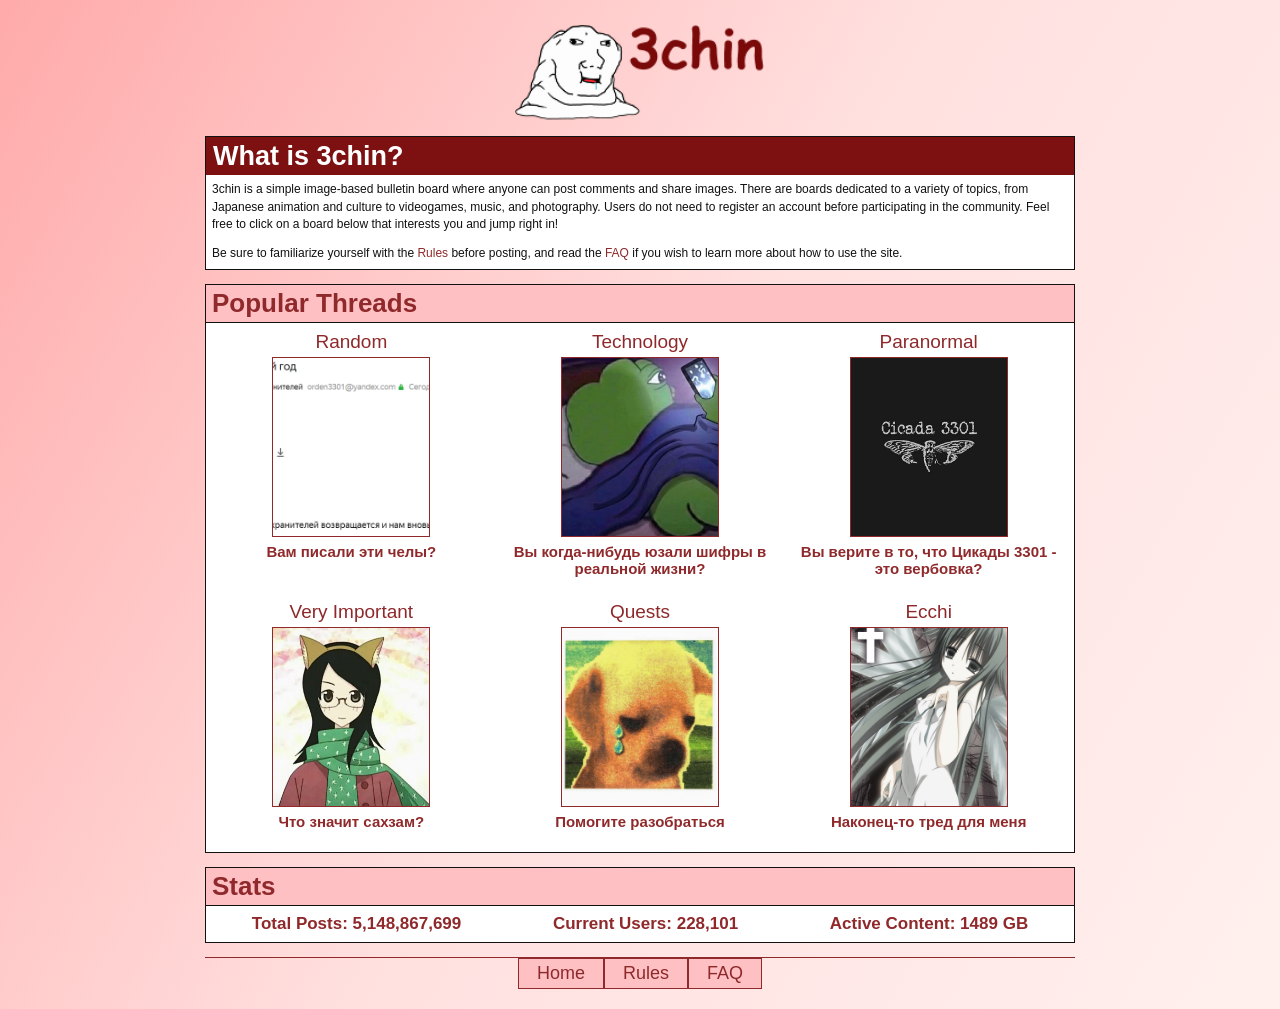
<file: index.html>
<!doctype html>
<html lang="ru">
<head>
<meta charset="utf-8"><meta name="viewport" content="width=device-width, initial-scale=1">
<title>3chin — Imageboard</title><link rel="stylesheet" href="css/style.css">
</head>
<body class="home-page">
<header class="site-logo">
  <img src="assets/3chin-logo.png" alt="3chin logo">
</header>
<main class="home-wrap">
  <section class="panel what-panel">
    <h1>What is 3chin?</h1>
    <div class="panel-body">
      <p>3chin is a simple image-based bulletin board where anyone can post comments and share images. There are boards dedicated to a variety of topics, from Japanese animation and culture to videogames, music, and photography. Users do not need to register an account before participating in the community. Feel free to click on a board below that interests you and jump right in!</p>
      <p>Be sure to familiarize yourself with the <a href="rules.html">Rules</a> before posting, and read the <a href="faq.html">FAQ</a> if you wish to learn more about how to use the site.</p>
    </div>
  </section>
  <section class="popular-panel">
    <h2>Popular Threads</h2>
    <div class="popular-grid" id="popular-grid"></div>
  </section>
  <section class="stats-panel">
    <h2>Stats</h2>
    <div class="stats-row"><span>Total Posts: 5,148,867,699</span><span>Current Users: 228,101</span><span>Active Content: 1489 GB</span></div>
  </section>
</main>
<footer class="footer-nav"><a href="index.html">Home</a><a href="rules.html">Rules</a><a href="faq.html">FAQ</a></footer>
<script src="js/app.js"></script>
</body></html>
</file>
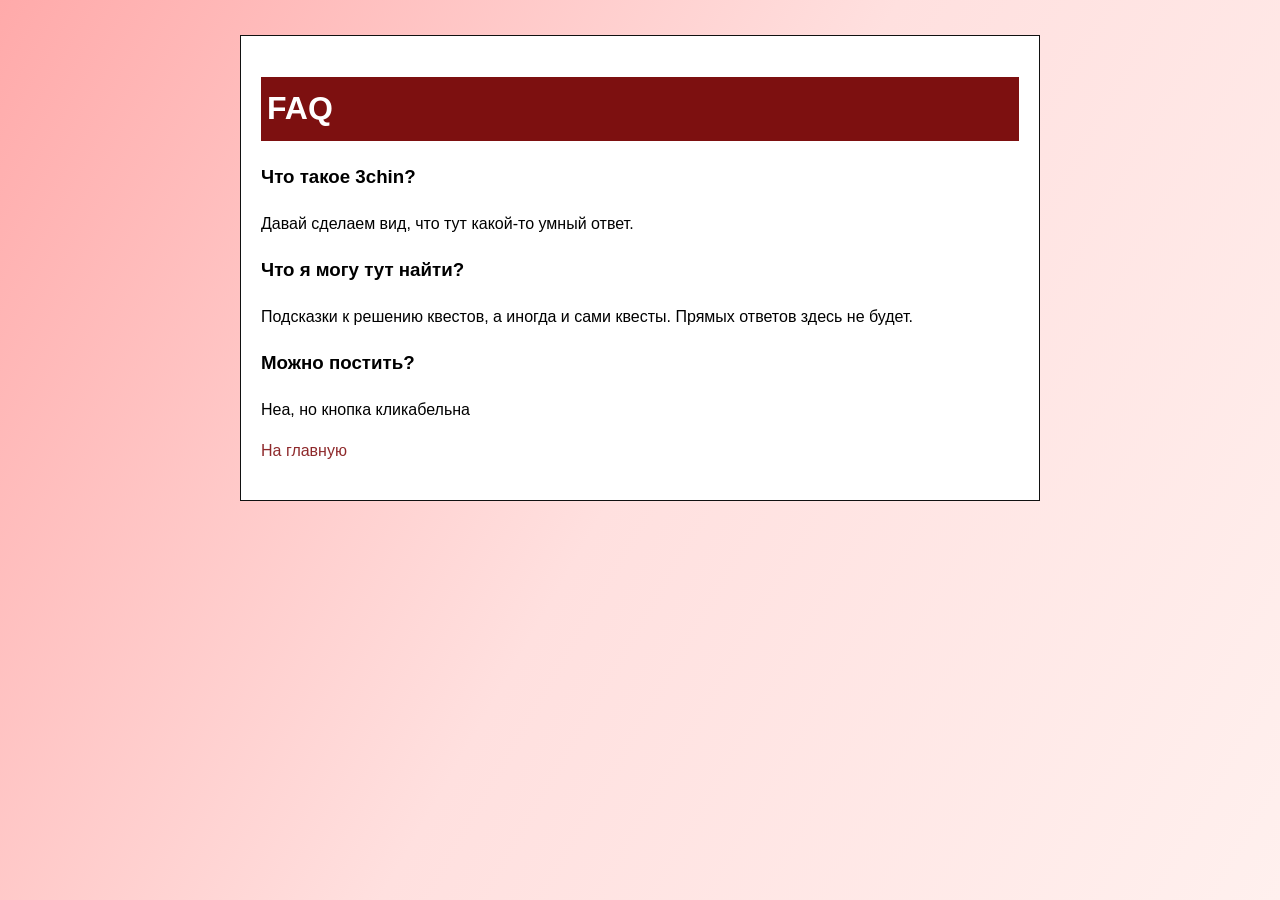
<file: faq.html>
<!doctype html><html lang="ru"><head><meta charset="utf-8"><meta name="viewport" content="width=device-width,initial-scale=1"><title>3chin — FAQ</title><link rel="stylesheet" href="css/style.css"></head><body><main class="simple-page"><h1>FAQ</h1><h3>Что такое 3chin?</h3><p>Давай сделаем вид, что тут какой-то умный ответ.</p><h3>Что я могу тут найти?</h3><p>Подсказки к решению квестов, а иногда и сами квесты. Прямых ответов здесь не будет.</p><h3>Можно постить?</h3><p>Неа, но кнопка кликабельна</p><p><a href="index.html">На главную</a></p></main></body></html>
</file>
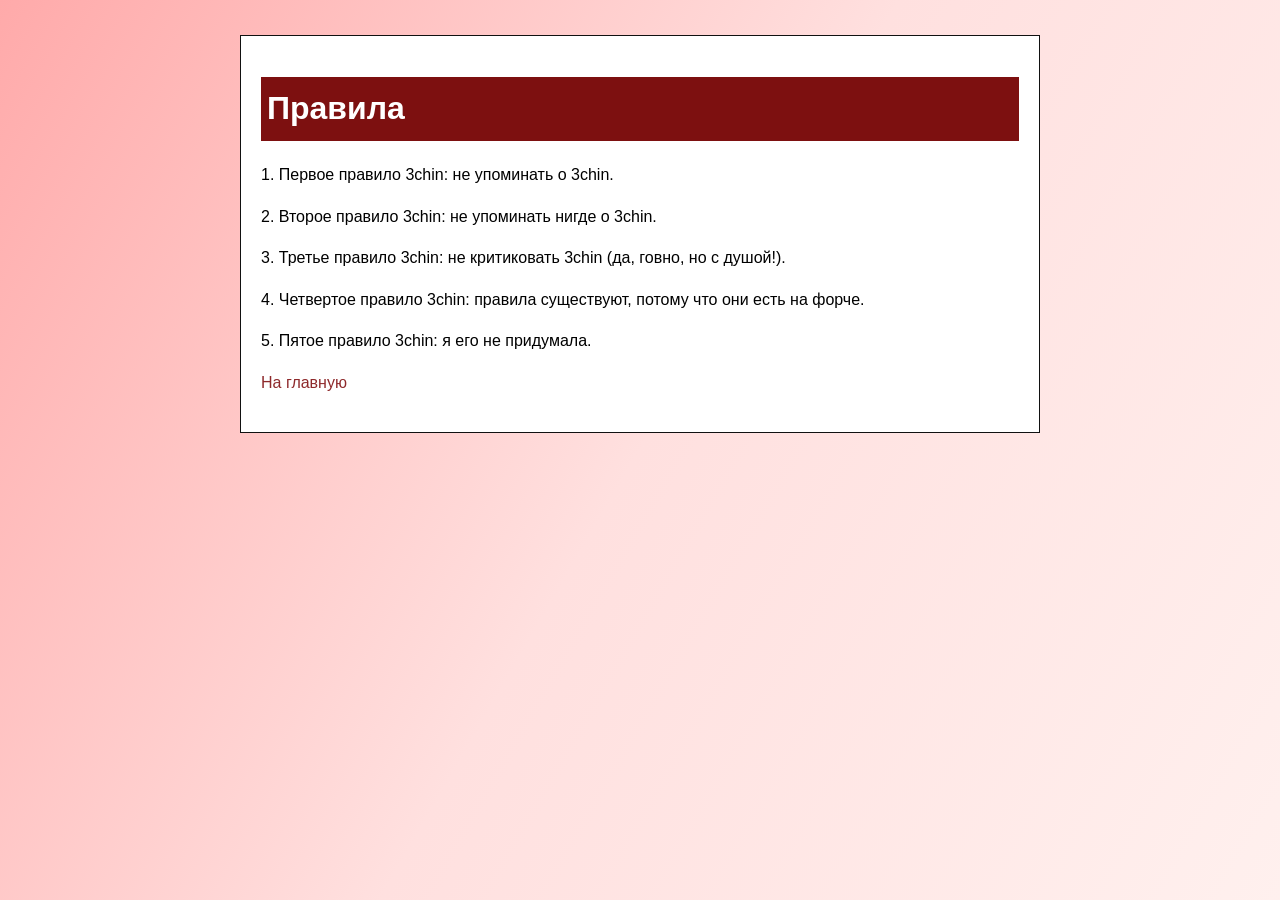
<file: rules.html>
<!doctype html><html lang="ru"><head><meta charset="utf-8"><meta name="viewport" content="width=device-width,initial-scale=1"><title>3chin — Rules</title><link rel="stylesheet" href="css/style.css"></head><body><main class="simple-page"><h1>Правила</h1><p>1. Первое правило 3chin: не упоминать о 3chin.</p><p>2. Второе правило 3chin: не упоминать нигде о 3chin.</p><p>3. Третье правило 3chin: не критиковать 3chin (да, говно, но с душой!).</p><p>4. Четвертое правило 3chin: правила существуют, потому что они есть на форче.</p><p>5. Пятое правило 3chin: я его не придумала.</p><p><a href="index.html">На главную</a></p></main></body></html>
</file>
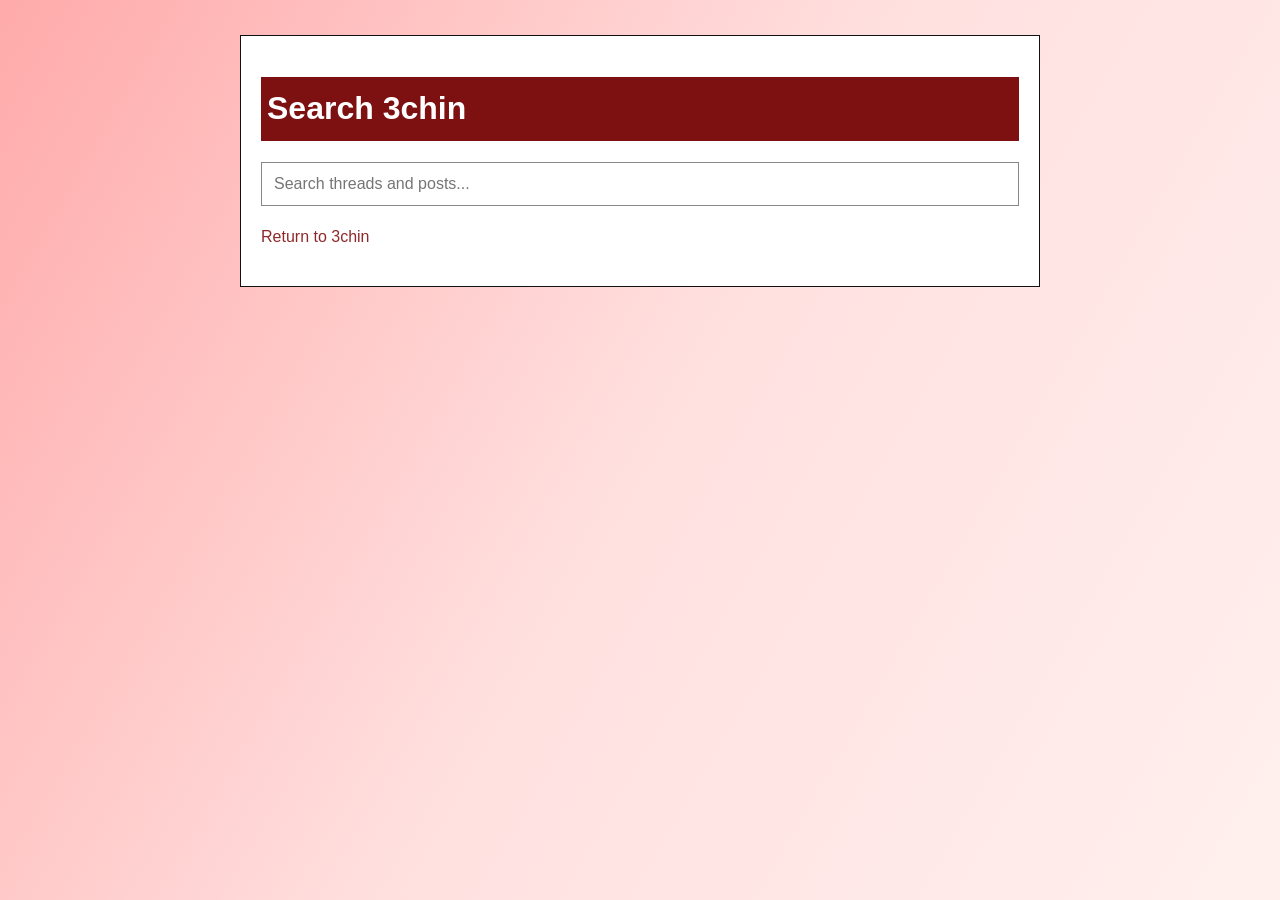
<file: search.html>
<!doctype html><html lang="ru"><head><meta charset="utf-8"><meta name="viewport" content="width=device-width,initial-scale=1"><title>3chin — Search</title><link rel="stylesheet" href="css/style.css"></head><body><main class="simple-page"><h1>Search 3chin</h1><input id="search-input" class="search-input" placeholder="Search threads and posts..."><div id="search-results"></div><p><a href="index.html">Return to 3chin</a></p></main><script src="js/app.js"></script></body></html>
</file>
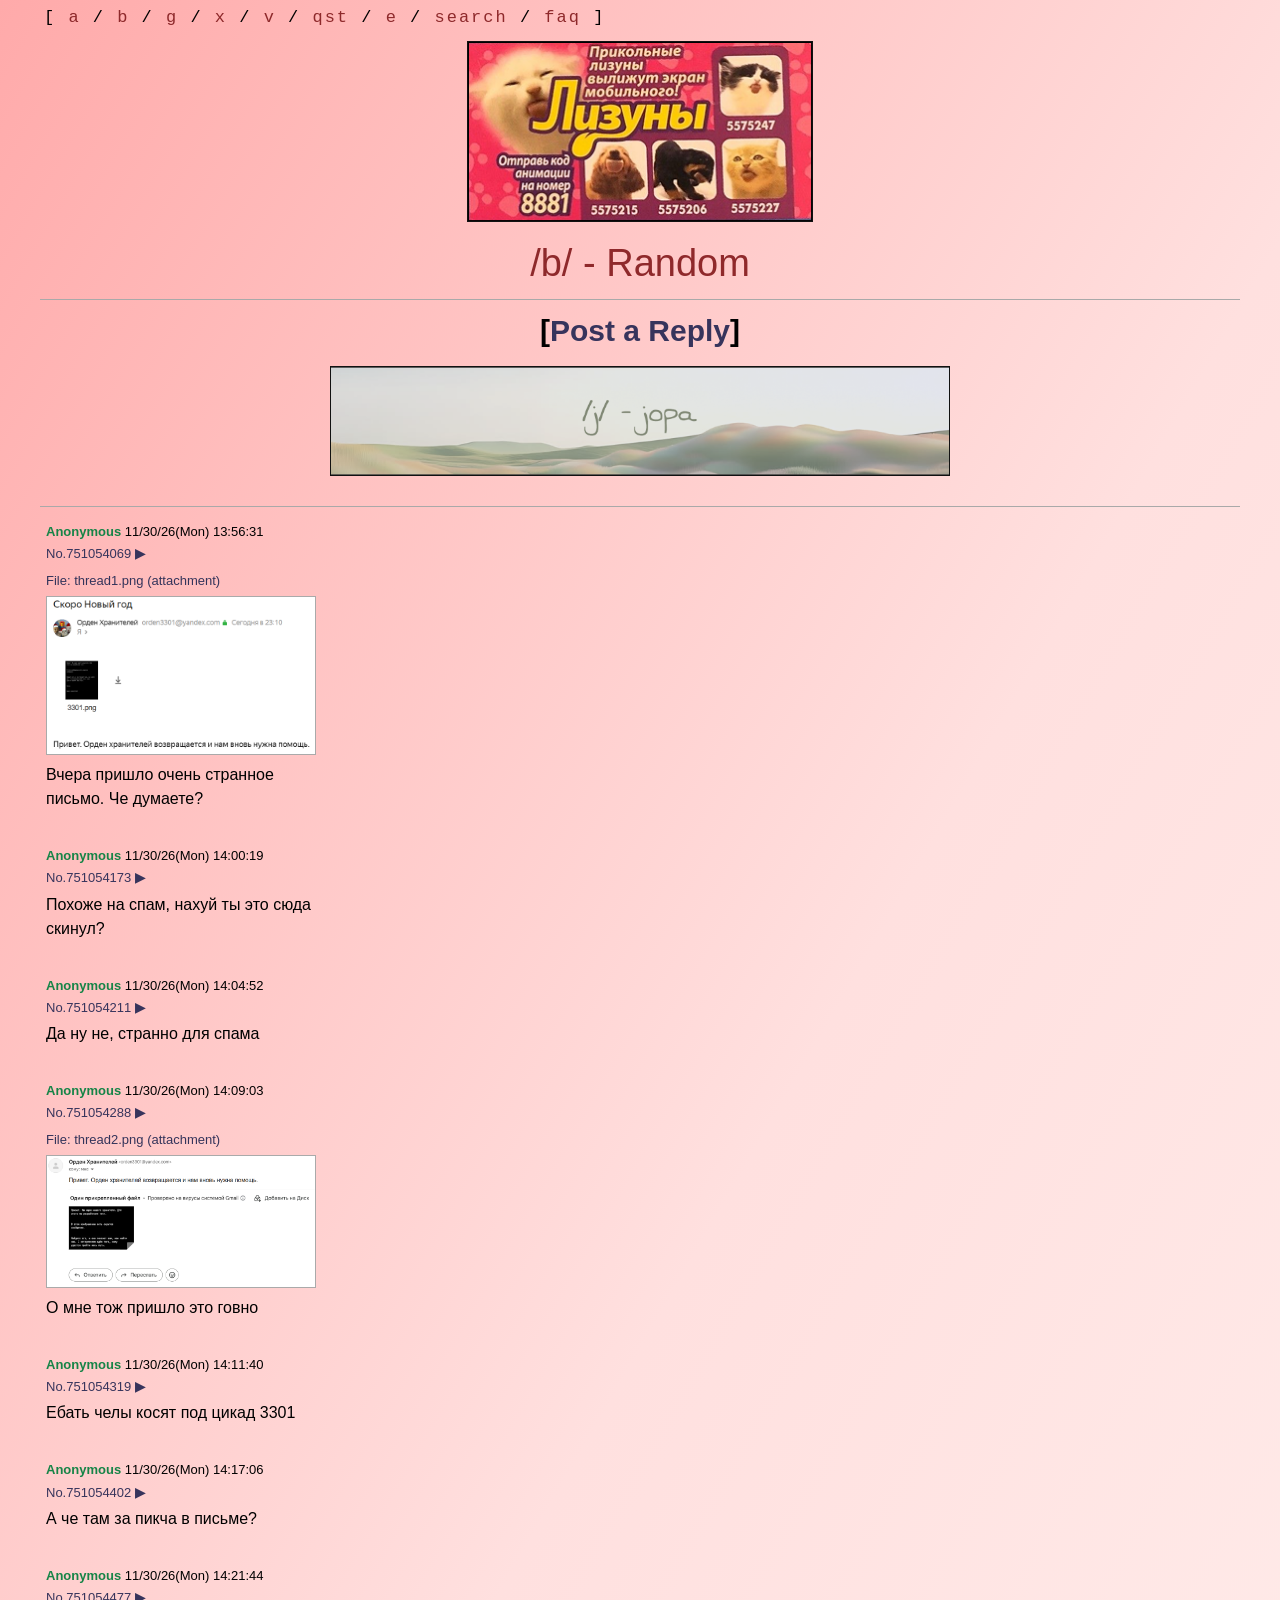
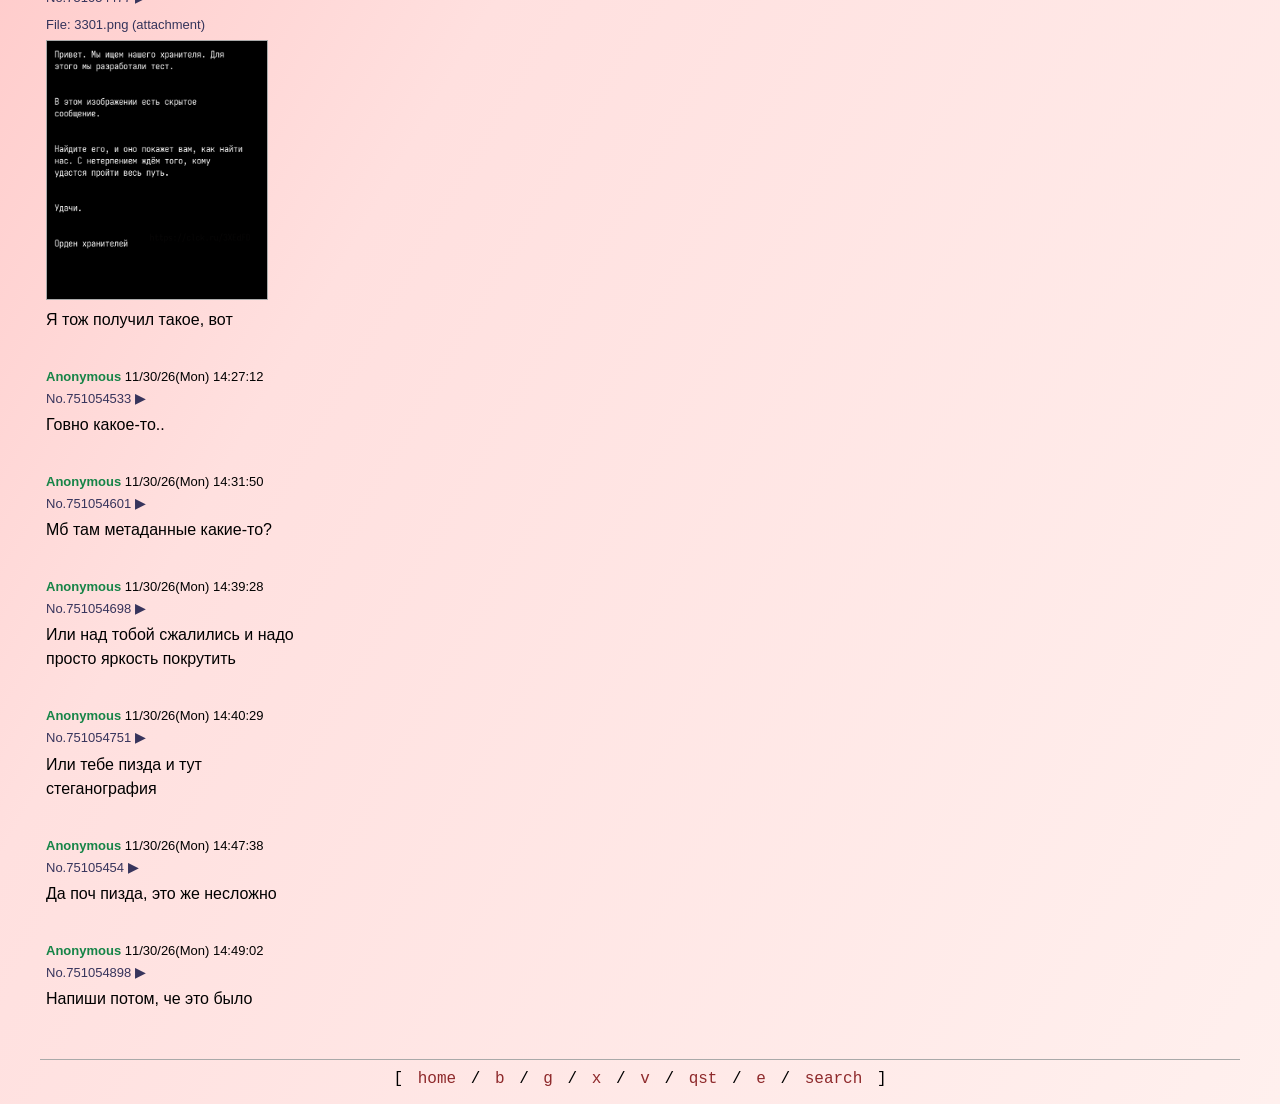
<file: thread.html>
<!doctype html><html lang="ru"><head><meta charset="utf-8"><meta name="viewport" content="width=device-width,initial-scale=1"><title>3chin — Thread</title><link rel="stylesheet" href="css/style.css"></head><body><main class="thread-page">
<div class="top-nav">[ 
  <a href="index.html">a</a> /
  <a href="boards/b.html">b</a> /
  <a href="boards/g.html">g</a> /
  <a href="boards/x.html">x</a> /
  <a href="boards/v.html">v</a> /
  <a href="boards/qst.html">qst</a> /
  <a href="boards/e.html">e</a> /
  <a href="search.html">search</a> /
  <a href="faq.html">faq</a>
]</div>
<div class="ad-banner"><img src="assets/slime-banner.png" alt="3chin advertisement"></div>
<h1 id="board-title"></h1><hr>
<div class="reply-row">[<a href="#" id="reply-button">Post a Reply</a>]</div>
<div class="thread-image"><img src="assets/thread-landscape.png" alt="3chin board banner"></div>
<hr>
<div id="posts"></div>
<footer class="bottom-nav">[
  <a href="index.html">home</a> /
  <a href="boards/b.html">b</a> /
  <a href="boards/g.html">g</a> /
  <a href="boards/x.html">x</a> /
  <a href="boards/v.html">v</a> /
  <a href="boards/qst.html">qst</a> /
  <a href="boards/e.html">e</a> /
  <a href="search.html">search</a>
]</footer>
</main><script src="js/app.js"></script></body></html>
</file>
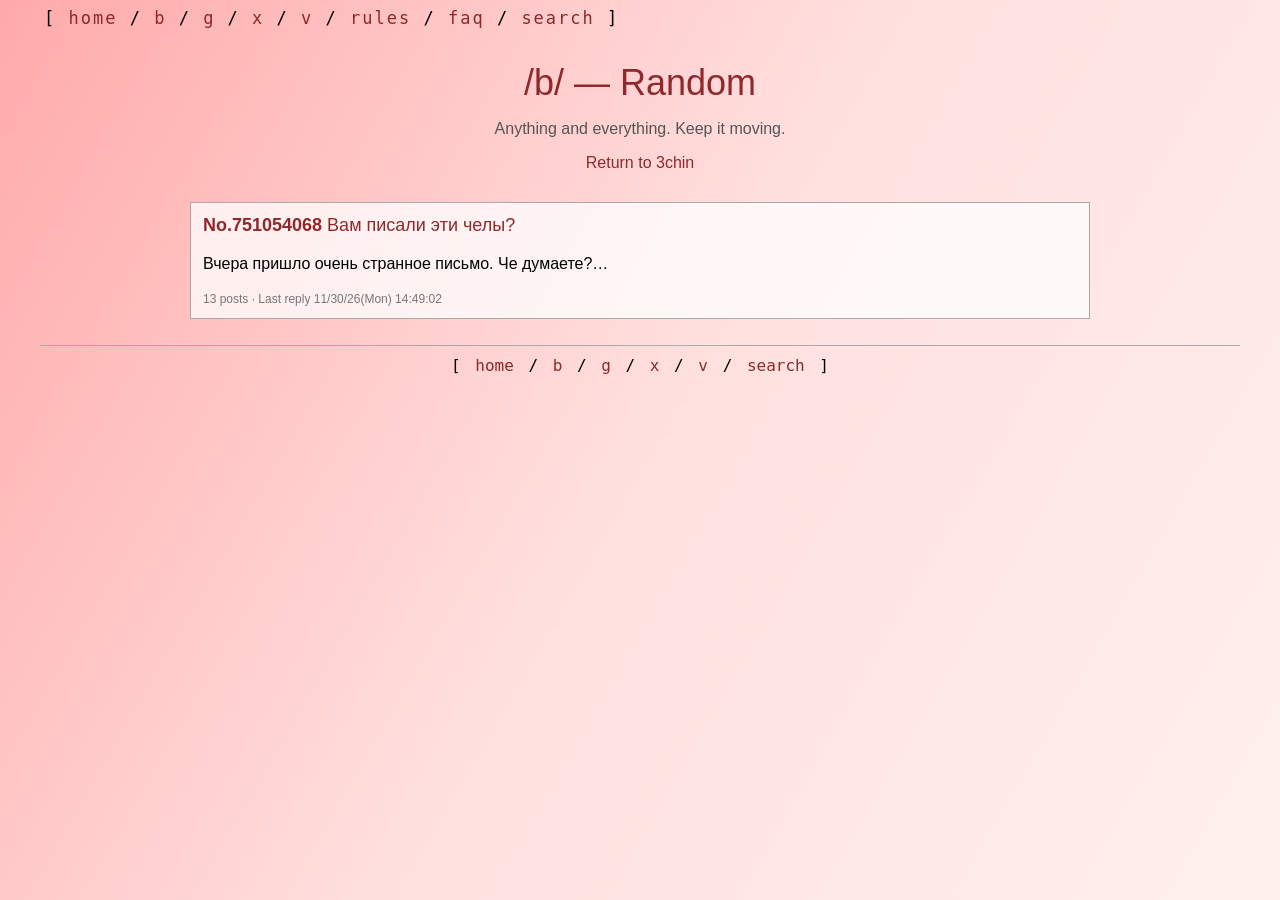
<file: boards/b.html>
<!doctype html><html lang="ru"><head><meta charset="utf-8"><meta name="viewport" content="width=device-width,initial-scale=1"><title>3chin — /b/</title><link rel="stylesheet" href="../css/style.css"></head><body><main class="board-page">
<div class="top-nav">[ <a href="../index.html">home</a> / <a href="b.html">b</a> / <a href="g.html">g</a> / <a href="x.html">x</a> / <a href="v.html">v</a> / <a href="../rules.html">rules</a> / <a href="../faq.html">faq</a> / <a href="../search.html">search</a> ]</div>
<header class="board-header"><h1>/b/ — Random</h1><p>Anything and everything. Keep it moving.</p><a href="../index.html">Return to 3chin</a></header>
<div id="thread-list" class="thread-list" data-board="b"></div>
<footer class="bottom-nav">[ <a href="../index.html">home</a> / <a href="b.html">b</a> / <a href="g.html">g</a> / <a href="x.html">x</a> / <a href="v.html">v</a> / <a href="../search.html">search</a> ]</footer>
</main><script src="../js/app.js"></script></body></html>
</file>
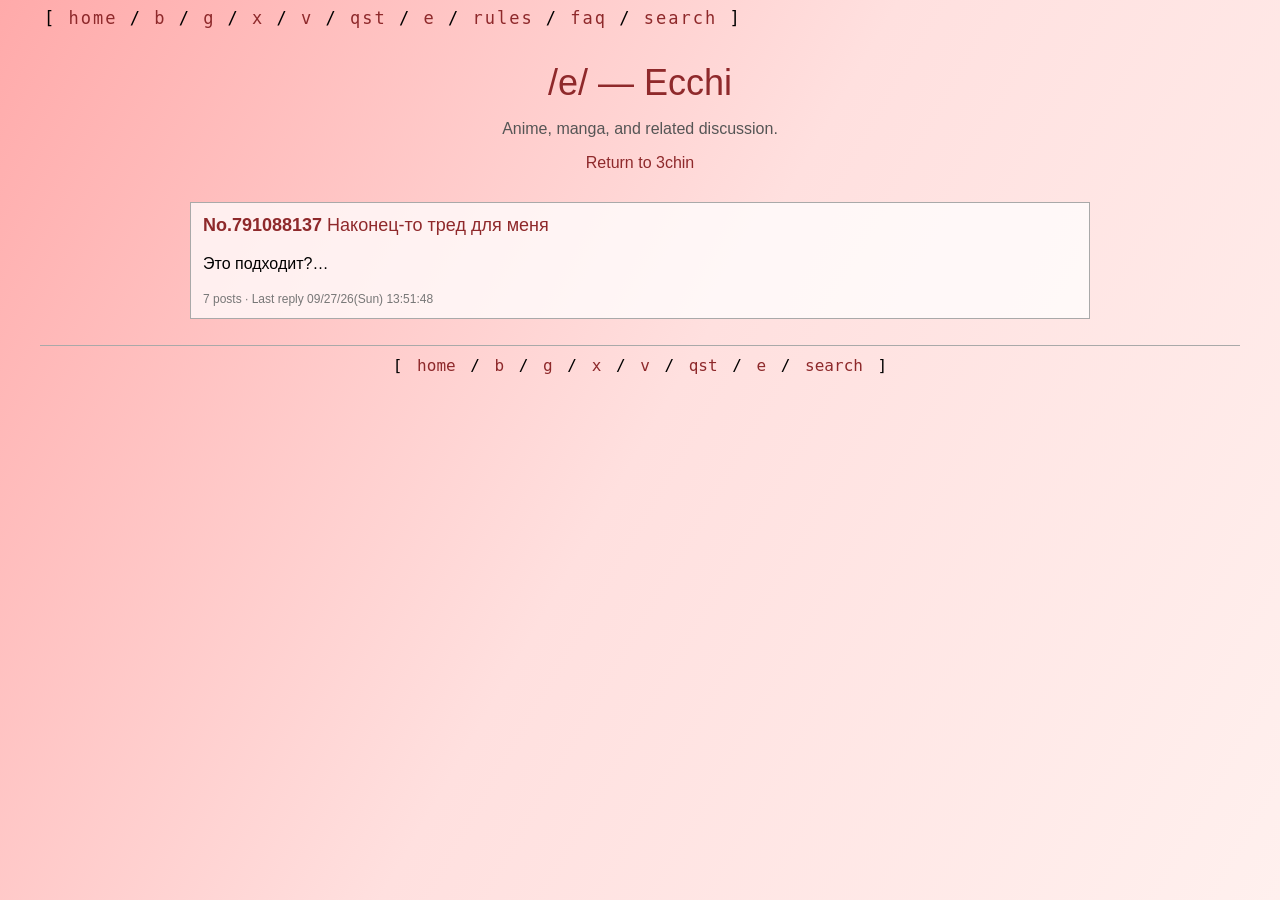
<file: boards/e.html>
<!doctype html>
<html lang="ru">
<head>
  <meta charset="utf-8">
  <meta name="viewport" content="width=device-width,initial-scale=1">
  <title>3chin — /e/</title>
  <link rel="stylesheet" href="../css/style.css">
</head>
<body>
  <main class="board-page">
    <div class="top-nav">[
      <a href="../index.html">home</a> /
      <a href="b.html">b</a> /
      <a href="g.html">g</a> /
      <a href="x.html">x</a> /
      <a href="v.html">v</a> /
      <a href="qst.html">qst</a> /
      <a href="e.html">e</a> /
      <a href="../rules.html">rules</a> /
      <a href="../faq.html">faq</a> /
      <a href="../search.html">search</a>
    ]</div>

    <header class="board-header">
      <h1>/e/ — Ecchi</h1>
      <p>Anime, manga, and related discussion.</p>
      <a href="../index.html">Return to 3chin</a>
    </header>

    <div id="thread-list" class="thread-list" data-board="e"></div>

    <footer class="bottom-nav">[
      <a href="../index.html">home</a> /
      <a href="b.html">b</a> /
      <a href="g.html">g</a> /
      <a href="x.html">x</a> /
      <a href="v.html">v</a> /
      <a href="qst.html">qst</a> /
      <a href="e.html">e</a> /
      <a href="../search.html">search</a>
    ]</footer>
  </main>
  <script src="../js/app.js"></script>
</body>
</html>
</file>
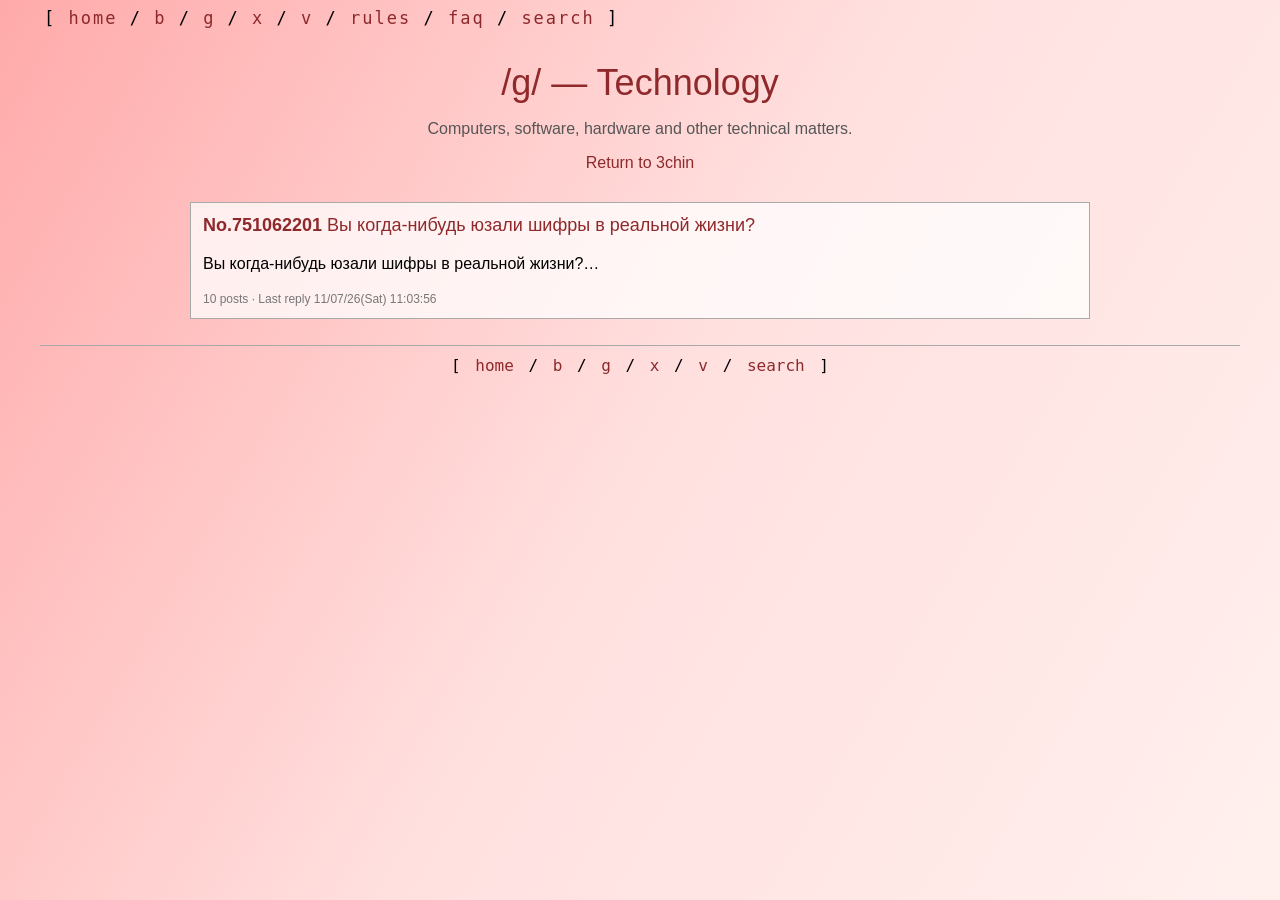
<file: boards/g.html>
<!doctype html><html lang="ru"><head><meta charset="utf-8"><meta name="viewport" content="width=device-width,initial-scale=1"><title>3chin — /g/</title><link rel="stylesheet" href="../css/style.css"></head><body><main class="board-page">
<div class="top-nav">[ <a href="../index.html">home</a> / <a href="b.html">b</a> / <a href="g.html">g</a> / <a href="x.html">x</a> / <a href="v.html">v</a> / <a href="../rules.html">rules</a> / <a href="../faq.html">faq</a> / <a href="../search.html">search</a> ]</div>
<header class="board-header"><h1>/g/ — Technology</h1><p>Computers, software, hardware and other technical matters.</p><a href="../index.html">Return to 3chin</a></header>
<div id="thread-list" class="thread-list" data-board="g"></div>
<footer class="bottom-nav">[ <a href="../index.html">home</a> / <a href="b.html">b</a> / <a href="g.html">g</a> / <a href="x.html">x</a> / <a href="v.html">v</a> / <a href="../search.html">search</a> ]</footer>
</main><script src="../js/app.js"></script></body></html>
</file>
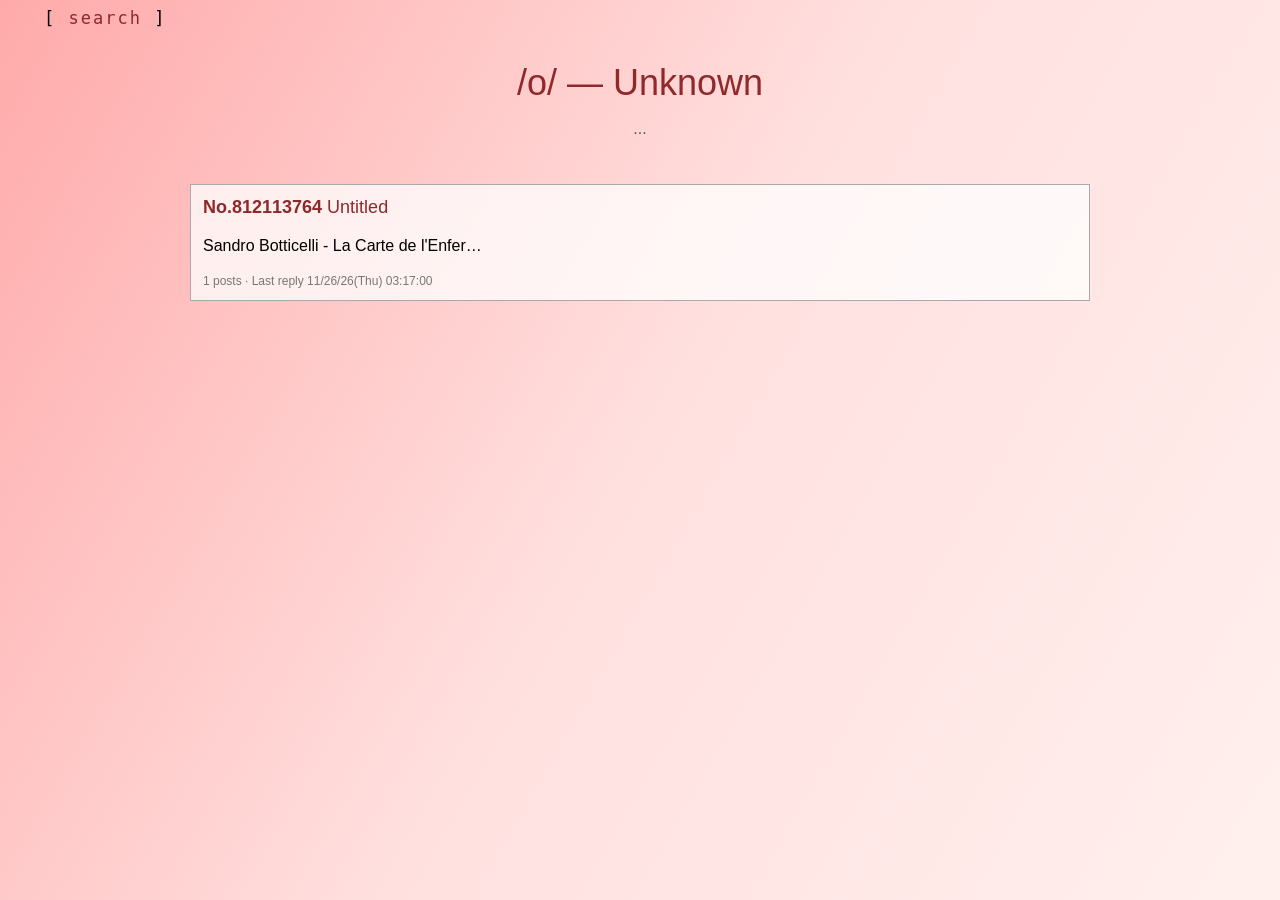
<file: boards/o.html>
<!doctype html>
<html lang="ru">
<head>
<meta charset="utf-8">
<meta name="viewport" content="width=device-width,initial-scale=1">
<title>3chin — /archive/</title>
<link rel="stylesheet" href="../css/style.css">
</head>
<body>
<main class="board-page">

<div class="top-nav">
[ <a href="../search.html">search</a> ]
</div>

<header class="board-header">
<h1>/o/ — Unknown</h1>
<p>...</p>
</header>

<div id="thread-list"
     class="thread-list"
     data-board="o">
</div>

</main>
<script src="../js/app.js"></script>
</body>
</html>
</file>
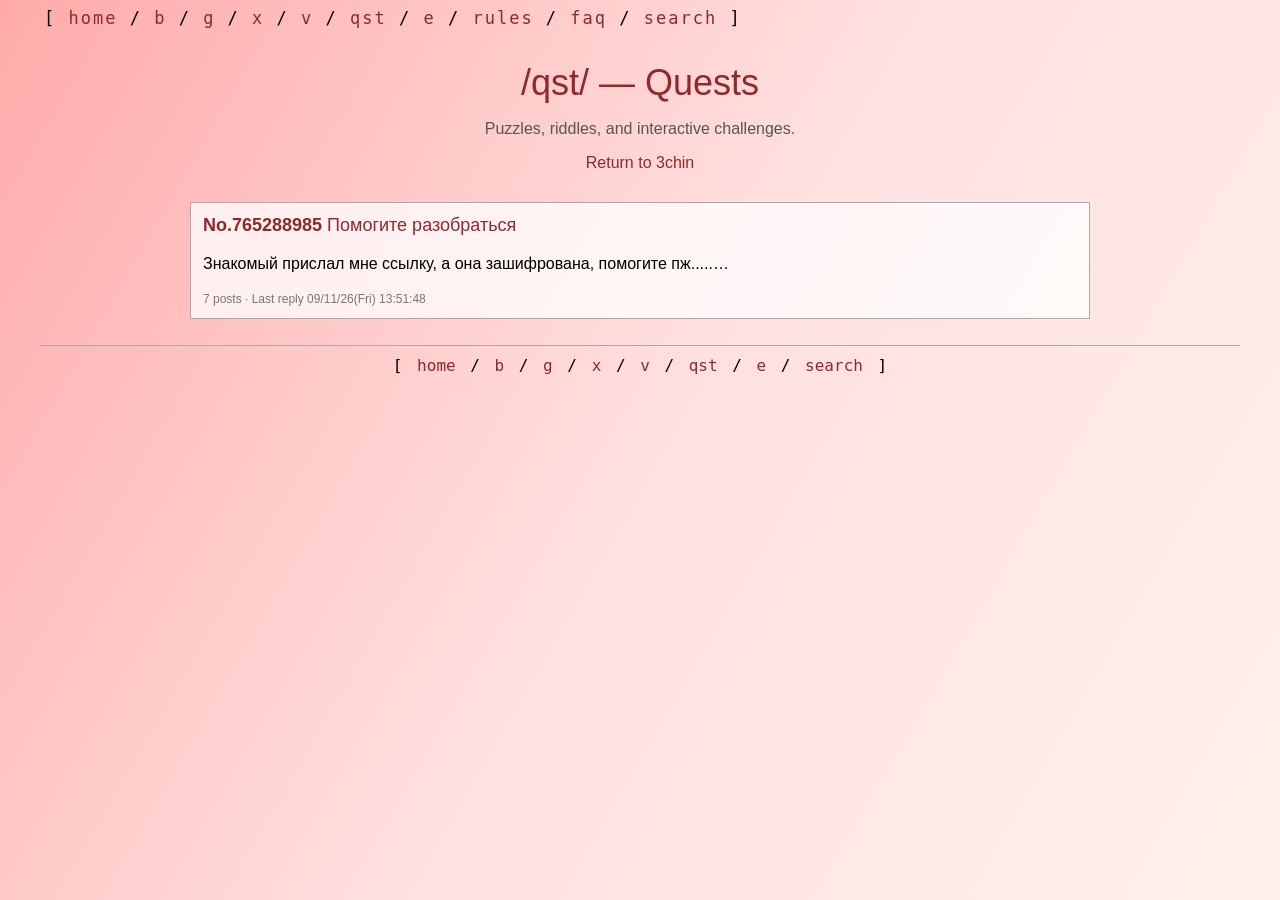
<file: boards/qst.html>
<!doctype html>
<html lang="ru">
<head>
  <meta charset="utf-8">
  <meta name="viewport" content="width=device-width,initial-scale=1">
  <title>3chin — /qst/</title>
  <link rel="stylesheet" href="../css/style.css">
</head>
<body>
  <main class="board-page">
    <div class="top-nav">[
      <a href="../index.html">home</a> /
      <a href="b.html">b</a> /
      <a href="g.html">g</a> /
      <a href="x.html">x</a> /
      <a href="v.html">v</a> /
      <a href="qst.html">qst</a> /
      <a href="e.html">e</a> /
      <a href="../rules.html">rules</a> /
      <a href="../faq.html">faq</a> /
      <a href="../search.html">search</a>
    ]</div>

    <header class="board-header">
      <h1>/qst/ — Quests</h1>
      <p>Puzzles, riddles, and interactive challenges.</p>
      <a href="../index.html">Return to 3chin</a>
    </header>

    <div id="thread-list" class="thread-list" data-board="qst"></div>

    <footer class="bottom-nav">[
      <a href="../index.html">home</a> /
      <a href="b.html">b</a> /
      <a href="g.html">g</a> /
      <a href="x.html">x</a> /
      <a href="v.html">v</a> /
      <a href="qst.html">qst</a> /
      <a href="e.html">e</a> /
      <a href="../search.html">search</a>
    ]</footer>
  </main>
  <script src="../js/app.js"></script>
</body>
</html>
</file>
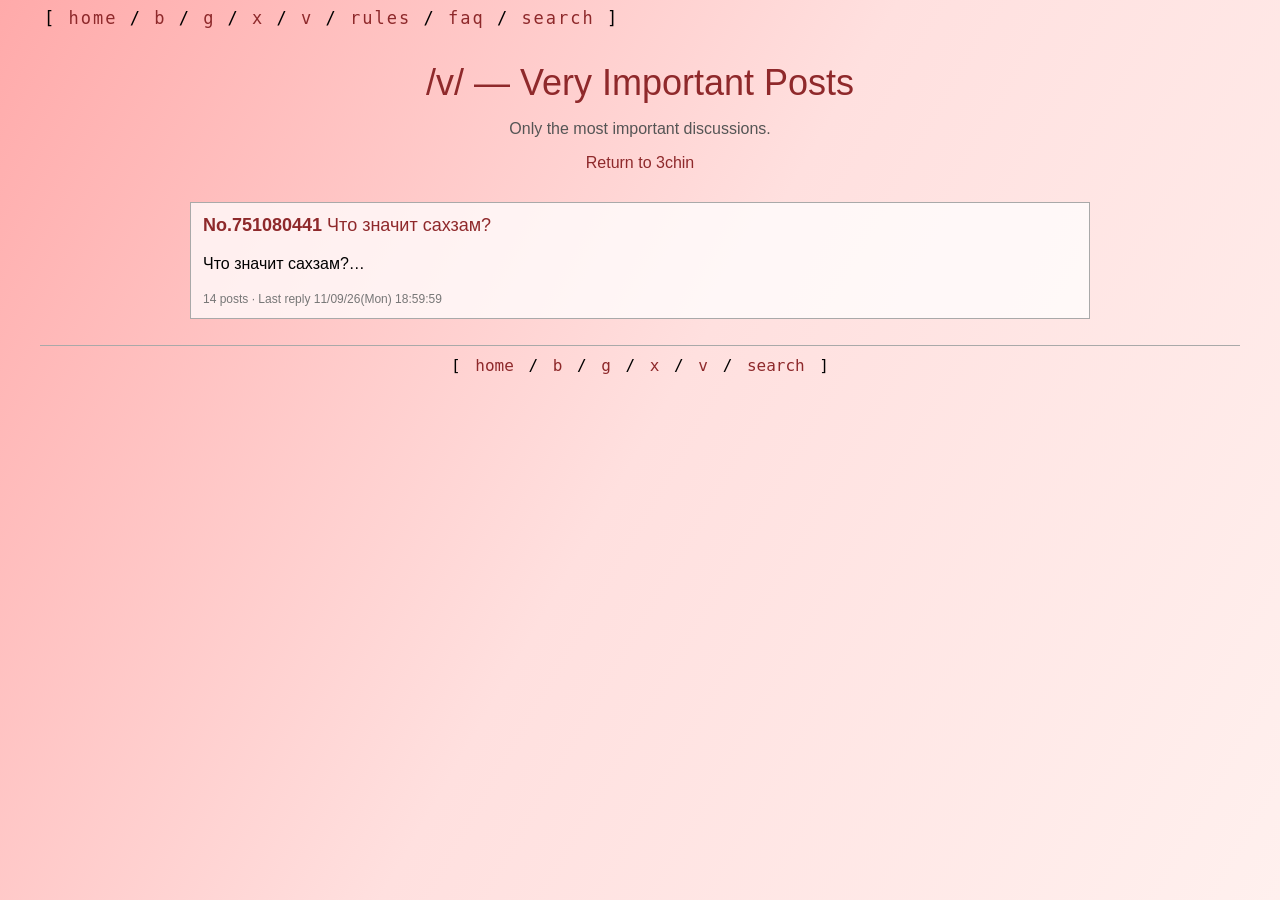
<file: boards/v.html>
<!doctype html><html lang="ru"><head><meta charset="utf-8"><meta name="viewport" content="width=device-width,initial-scale=1"><title>3chin — /v/</title><link rel="stylesheet" href="../css/style.css"></head><body><main class="board-page">
<div class="top-nav">[ <a href="../index.html">home</a> / <a href="b.html">b</a> / <a href="g.html">g</a> / <a href="x.html">x</a> / <a href="v.html">v</a> / <a href="../rules.html">rules</a> / <a href="../faq.html">faq</a> / <a href="../search.html">search</a> ]</div>
<header class="board-header"><h1>/v/ — Very Important Posts</h1><p>Only the most important discussions.</p><a href="../index.html">Return to 3chin</a></header>
<div id="thread-list" class="thread-list" data-board="v"></div>
<footer class="bottom-nav">[ <a href="../index.html">home</a> / <a href="b.html">b</a> / <a href="g.html">g</a> / <a href="x.html">x</a> / <a href="v.html">v</a> / <a href="../search.html">search</a> ]</footer>
</main><script src="../js/app.js"></script></body></html>
</file>
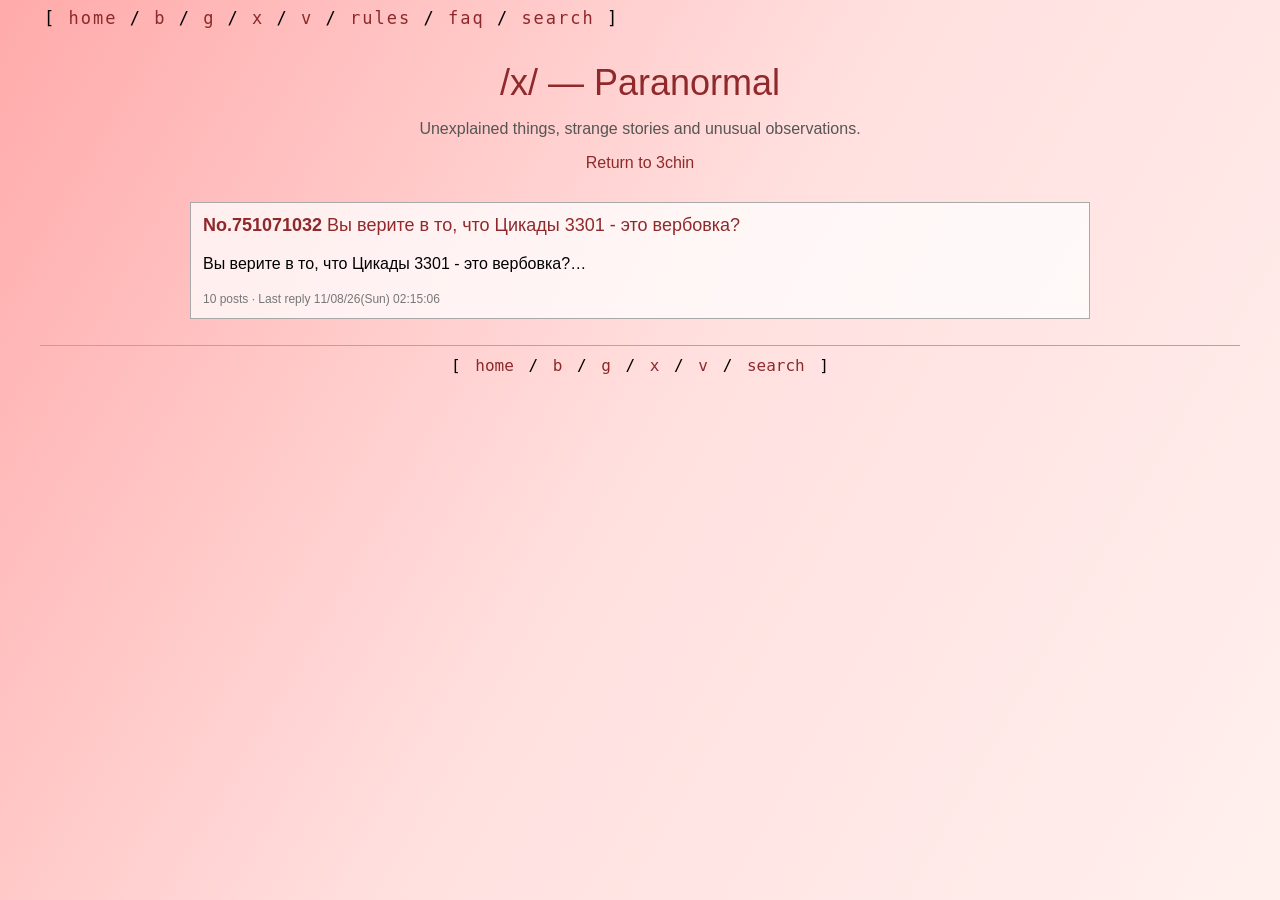
<file: boards/x.html>
<!doctype html><html lang="ru"><head><meta charset="utf-8"><meta name="viewport" content="width=device-width,initial-scale=1"><title>3chin — /x/</title><link rel="stylesheet" href="../css/style.css"></head><body><main class="board-page">
<div class="top-nav">[ <a href="../index.html">home</a> / <a href="b.html">b</a> / <a href="g.html">g</a> / <a href="x.html">x</a> / <a href="v.html">v</a> / <a href="../rules.html">rules</a> / <a href="../faq.html">faq</a> / <a href="../search.html">search</a> ]</div>
<header class="board-header"><h1>/x/ — Paranormal</h1><p>Unexplained things, strange stories and unusual observations.</p><a href="../index.html">Return to 3chin</a></header>
<div id="thread-list" class="thread-list" data-board="x"></div>
<footer class="bottom-nav">[ <a href="../index.html">home</a> / <a href="b.html">b</a> / <a href="g.html">g</a> / <a href="x.html">x</a> / <a href="v.html">v</a> / <a href="../search.html">search</a> ]</footer>
</main><script src="../js/app.js"></script></body></html>
</file>
<file: css/style.css>
*{box-sizing:border-box}
:root{--ink:#37345c;--red:#8f292b;--deep:#7d1010;--pink:#ffc0c4;--line:#a9a9a9;--paper:#fff;--panel:#f7f7f7}
html, body {
    margin: 0;
    min-height: 100%;
    font-family: Arial, Helvetica, sans-serif;
}
body {
    background: linear-gradient(
        120deg,
        #ffaaaa 0%,
        #ffe0df 50%,
        #fff0ee 100%
    );
}
a{color:#8e292b;text-decoration:none}a:hover{text-decoration:underline}
.site-logo{display:flex;justify-content:center;align-items:center;padding:8px 0 12px}
.site-logo img{width:250px;height:auto;object-fit:contain}
.home-wrap{width:min(870px,calc(100% - 28px));margin:0 auto}
.panel,.popular-panel,.stats-panel{border:1px solid #111;background:#fff;margin-bottom:14px}
.what-panel h1{font-size:27px;line-height:1.2;color:#fff;background:var(--deep);margin:0;padding:3px 7px}
.panel-body{padding:6px;font-size:12px;line-height:1.45;color:#111}
.panel-body p{margin:0 0 12px}.panel-body p:last-child{margin-bottom:0}
.popular-panel h2,.stats-panel h2{margin:0;background:var(--pink);color:#8f292b;font-size:26px;padding:3px 6px;border-bottom:1px solid #111}
.popular-grid{padding:8px 6px 22px;display:grid;grid-template-columns:repeat(3,1fr);gap:24px 10px}
.popular-card{text-align:center;display:flex;flex-direction:column;align-items:center;min-width:0}
.popular-title{font-size:19px;margin-bottom:4px}
.popular-thumb{width:158px;height:180px;border:1px solid #8f292b;background:#ddd;display:flex;align-items:center;justify-content:center;overflow:hidden;color:#8f292b}
.popular-thumb img{width:100%;height:100%;object-fit:cover}
.popular-thumb span{font-size:32px;font-weight:bold}
.popular-card strong{font-size:15px;margin-top:6px;max-width:95%;color:#8f292b}
.stats-row{display:flex;justify-content:space-around;gap:10px;flex-wrap:wrap;padding:8px 5px;font-size:17px;font-weight:bold;color:#8f292b}
.footer-nav{display:flex;justify-content:center;margin:0 auto 20px;border-top:1px solid #8f292b;width:min(870px,calc(100% - 28px));padding-top:0}
.footer-nav a{background:#ffc0c4;border:1px solid #8f292b;padding:4px 18px;font-size:18px}
.top-nav{font-family:monospace;font-size:17px;letter-spacing:2px;padding:8px 4px 14px;overflow-wrap:anywhere}
.thread-page,.board-page{width:min(1200px,calc(100% - 24px));margin:0 auto}
.ad-banner{text-align:center;margin:0 auto 16px}
.ad-banner img{width:min(346px,80%);height:auto;border:1px solid #111}
.thread-page h1{text-align:center;color:#8f292b;font-size:38px;font-weight:normal;margin:10px 0}
.thread-page hr{border:0;border-top:1px solid var(--line);margin:14px 0}
.reply-row{text-align:center;font-size:30px;font-weight:bold;margin:12px}
.reply-row a{color:var(--ink)}
.thread-image{width:min(620px,90%);height:110px;margin:18px auto 30px;position:relative;border:1px solid #111;overflow:hidden;background:#ddd}
.thread-image img{width:100%;height:100%;object-fit:cover;opacity:.7}
.thread-image span{position:absolute;inset:0;display:grid;place-items:center;font-size:28px;color:#596b4d}
.post{display:grid;grid-template-columns:270px 1fr;gap:36px;padding:0 6px 22px;margin:0 0 12px;align-items:start}
.post-avatar{width:262px;max-width:100%;height:auto}
.post-content{min-width:0}
.post-meta{font-size:13px;line-height:1.7;overflow-wrap:anywhere}
.post-meta b{color:#168447}
.post-meta a{color:var(--ink)}
.post-text{line-height:1.5;margin-top:3px;white-space:pre-wrap;overflow-wrap:anywhere}
.quote-link{font-weight:bold}
.attachment{margin:8px 0;color:#34345b;font-size:13px}
.attachment img{display:block;max-width:min(420px,100%);max-height:260px;object-fit:contain;margin-top:8px;border:1px solid #aaa}
.file-placeholder{padding:18px;background:#e0e3ef;border:1px solid #aeb3ca;max-width:420px;margin-top:6px;color:#555}
.bottom-nav{text-align:center;border-top:1px solid #a9a9a9;margin:26px 0 16px;padding-top:10px;font-family:monospace;font-size:16px}
.bottom-nav a{padding:0 5px}
.board-header{text-align:center;padding:10px 0 18px}
.board-header h1{color:#8f292b;font-size:36px;font-weight:normal;margin:10px}
.board-header p{color:#555}
.thread-list{max-width:900px;margin:0 auto}
.thread-card{border:1px solid #a9a9a9;background:rgba(255,255,255,.75);padding:12px;margin:12px 0}
.thread-card-head{font-size:18px;color:#8f292b}
.thread-card-head a{font-weight:bold}
.thread-card p{line-height:1.5}
.thread-meta{font-size:12px;color:#777}
.simple-page{max-width:800px;margin:35px auto;padding:20px;background:#fff;border:1px solid #111;line-height:1.6}
.simple-page h1{background:#7d1010;color:white;padding:6px}
.search-input{width:100%;padding:12px;font-size:16px;border:1px solid #888}
#search-results{margin-top:18px}
@media(max-width:700px){
 .site-logo img{width:210px}
 .home-wrap{width:calc(100% - 16px)}
 .popular-grid{grid-template-columns:repeat(2,1fr);gap:18px 6px}
 .popular-thumb{width:min(145px,90%);height:150px}
 .popular-title{font-size:16px}
 .stats-row{font-size:13px;justify-content:center}
 .thread-page,.board-page{width:calc(100% - 12px)}
 .top-nav{font-size:13px;letter-spacing:0}
 .thread-page h1{font-size:28px}
 .reply-row{font-size:24px}
 .thread-image{height:85px}
 .post{grid-template-columns:1fr;gap:8px;padding:0 4px 16px}
 .post-avatar{width:150px}
 .post-meta{font-size:12px}
 .attachment img{max-width:100%}
 .board-header h1{font-size:28px}
 .simple-page{margin:10px;padding:12px}
}
</file>
